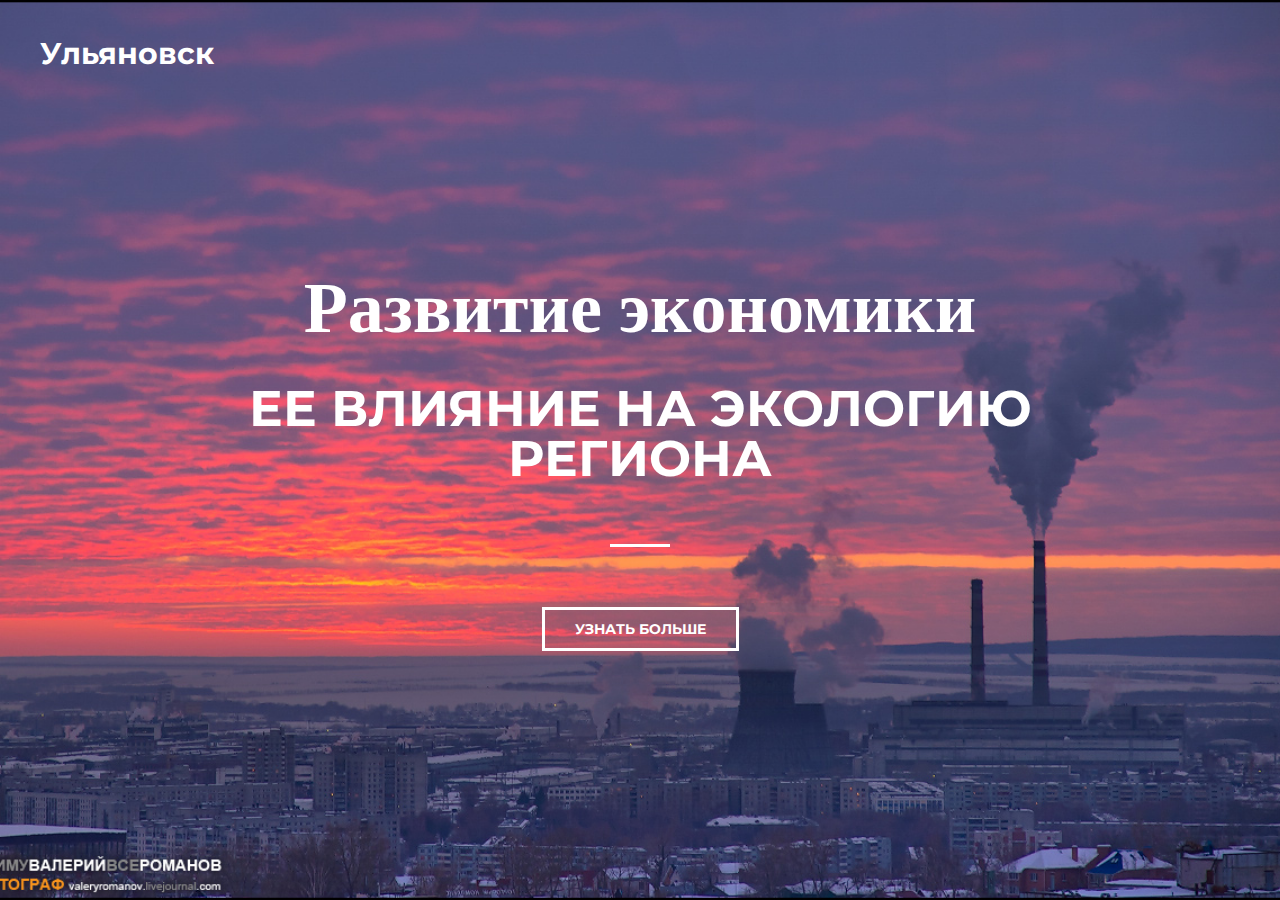
<file: index.html>
<!DOCTYPE html>
<html>
    <head>
        <meta charset="UTF-8">
        <link rel="stylesheet" href="css/style.css">
        <link href="https://fonts.googleapis.com/css?family=Kaushan+Script|Montserrat:400,700&amp;subset=cyrillic-ext" rel="stylesheet">
        <title>Развитие экономики и ее влияние на экологическое состояние нашего региона</title>
    </head>
    
    <body>
        <header class="header">
    <div class="container">
        <div class="header__inner">
            <div class="header__logo">Ульяновск</div>
        </div>
    </div>
</header>


<div class="intro">
    <div class="container">
        <div class="intro__inner">
            <h2 class="intro__suptitle">Развитие экономики</h2>
            <h1 class="intro__title">Ее влияние на экологию региона</h1>

            <a class="btn" href="information.html">Узнать больше</a>
        </div>
    </div>

    
</div>

        
    </body>
    
</html>
</file>
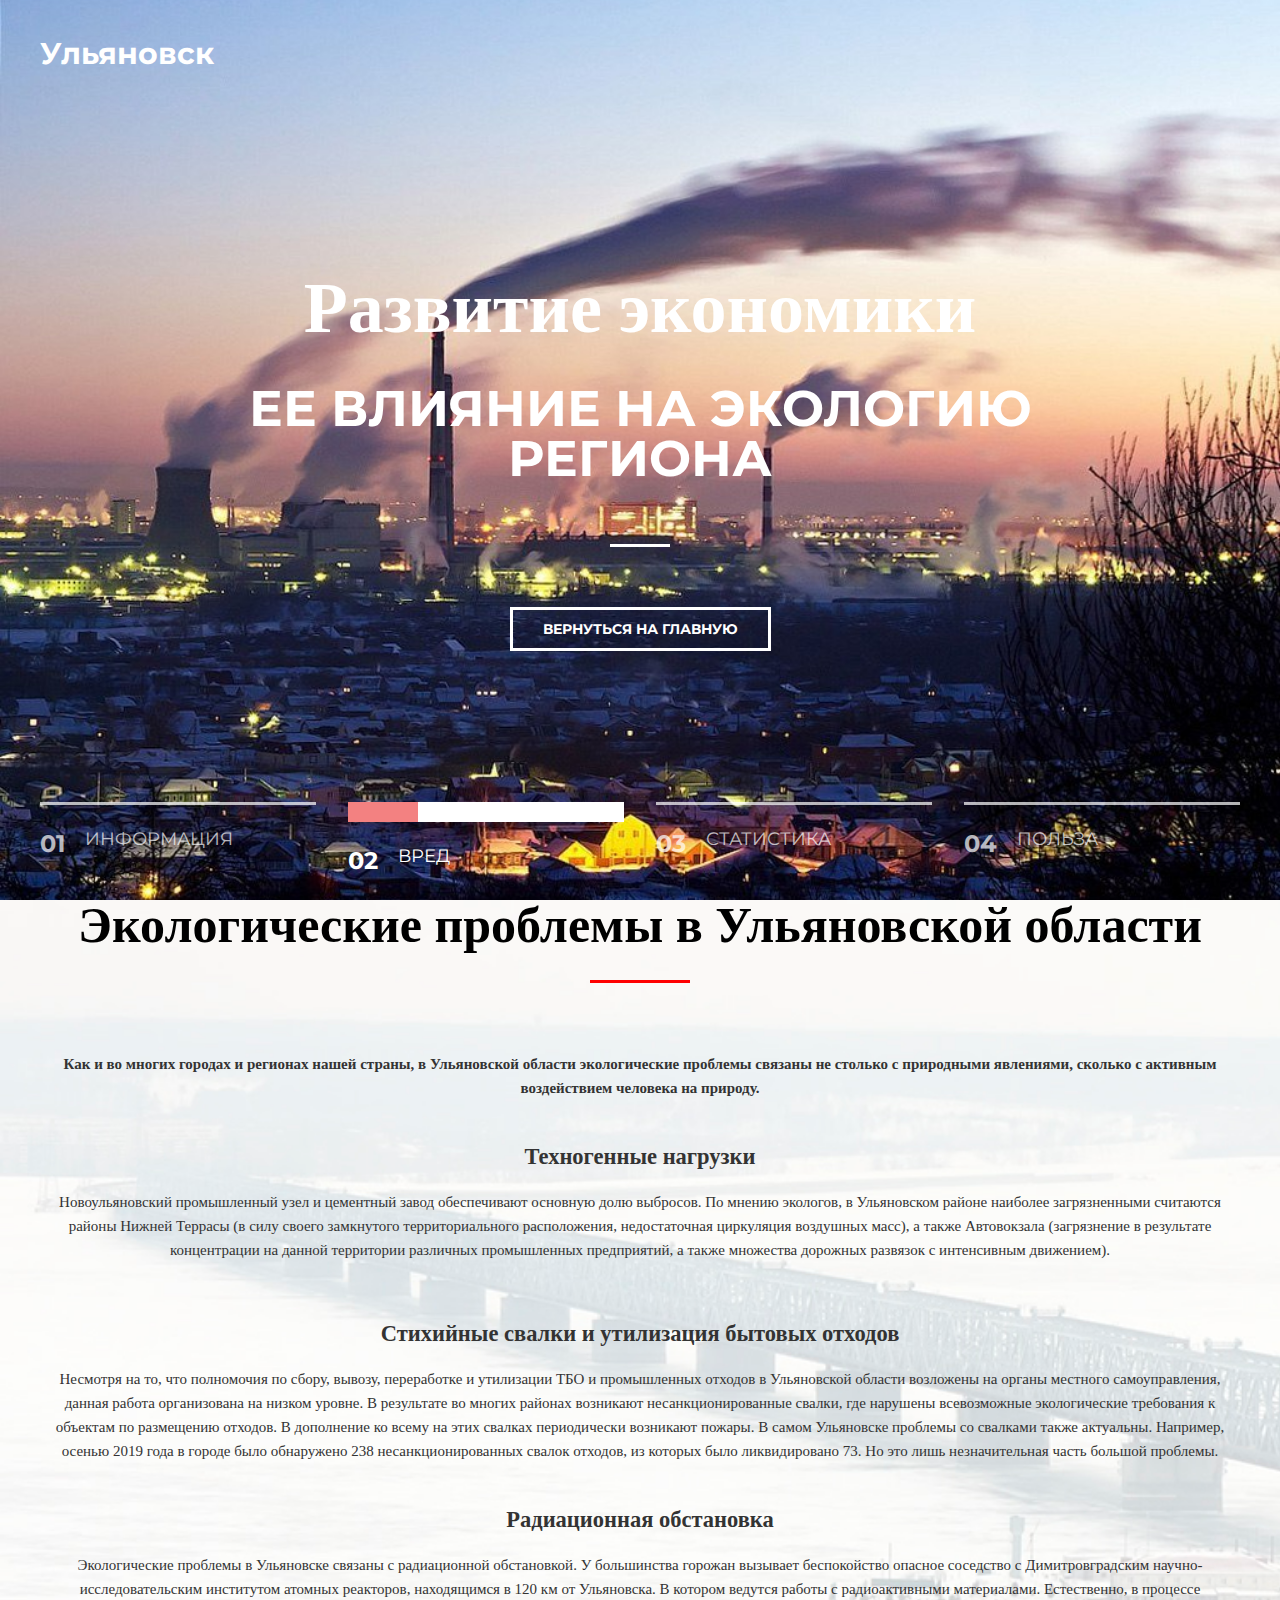
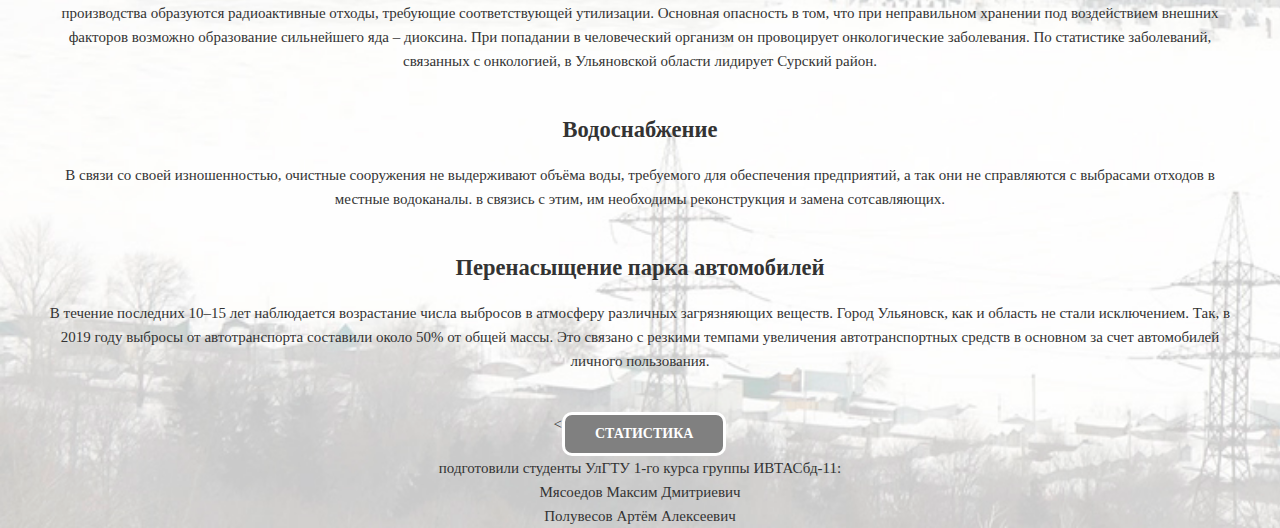
<file: damage.html>
<!DOCTYPE html>
<html>
    <head>
        <meta charset="UTF-8">
        <link rel="shortcut icon" href="images/tree.ico" type="image/x-icon">
        <link rel="stylesheet" href="css/style.css">
        <link href="https://fonts.googleapis.com/css?family=Kaushan+Script|Montserrat:400,700&amp;subset=cyrillic-ext" rel="stylesheet">
        <title>Развитие экономики и ее влияние на экологическое состояние нашего региона</title>
    </head>
    
    <body>
        <header class="header">
    <div class="container">
        <div class="header__inner">
            <div class="header__logo">Ульяновск</div>
        </div>
    </div>
</header>


<div class="intro_dam">
    <div class="container">
        <div class="intro__inner">
            <h2 class="intro__suptitle">Развитие экономики</h2>
            <h1 class="intro__title">Ее влияние на экологию региона</h1>

            <a class="btn" href="index.html">Вернуться на главную</a>
        </div>
    </div>

    <div class="slider">
        <div class="container">
            <div class="slider__inner">
                <div class="slider__item">
                    <span class="slider__num">01</span>
                    <a class="nav__link" href = "information.html">информация</a>
                </div>
                <div class="slider__item active">
                    <span class="slider__num">02</span>
                    <a class="nav__link" href = "damage.html">вред</a>
                </div>
                <div class="slider__item">
                    <span class="slider__num">03</span>
                    <a class="nav__link" href = "statistics.html">статистика</a>
                </div>
                <div class="slider__item">
                    <span class="slider__num">04</span>
                    <a class="nav__link" href = "advantage.html">польза</a>
                </div>
            </div>
        </div>
    </div>
</div>
        

        <div class="back">
            <div class="container">
            <h1 class="back__title">Экологические проблемы в Ульяновской области</h1><br>
                
            <div class="centkontainer"><p><b>Как и во многих городах и регионах нашей страны, в Ульяновской области экологические проблемы связаны не столько с природными явлениями, сколько с активным воздействием человека на природу.</b></p><br>
                
                <h2>Техногенные нагрузки</h2>

                <p>Новоульяновский промышленный узел и цементный завод обеспечивают основную долю выбросов. По мнению экологов, в Ульяновском районе наиболее загрязненными считаются районы Нижней Террасы  (в силу своего замкнутого территориального расположения, недостаточная циркуляция воздушных масс), а также Автовокзала (загрязнение в результате концентрации на данной территории различных промышленных предприятий, а также множества дорожных развязок с интенсивным движением).<p><br>

                <h2>Стихийные свалки и утилизация бытовых отходов</h2>
                
                <p>Несмотря на то, что полномочия по сбору, вывозу, переработке и утилизации ТБО и промышленных отходов в Ульяновской области возложены на органы местного самоуправления, данная работа  организована на низком уровне.

                В результате во многих районах возникают несанкционированные свалки, где нарушены всевозможные экологические требования к объектам по  размещению отходов. В дополнение ко всему на этих свалках периодически возникают пожары.

                В самом Ульяновске проблемы со свалками также актуальны. Например, осенью 2019 года в городе было обнаружено 238 несанкционированных свалок отходов, из которых было ликвидировано 73. Но это лишь незначительная часть большой проблемы.</p><br>

                <h2>Радиационная обстановка</h2>
                
                <p>Экологические проблемы в Ульяновске связаны с радиационной обстановкой. У большинства горожан вызывает беспокойство  опасное соседство с Димитровградским научно-исследовательским институтом атомных реакторов, находящимся в 120 км от Ульяновска. В котором ведутся работы с радиоактивными материалами.

                Естественно, в процессе производства образуются радиоактивные отходы, требующие соответствующей утилизации. Основная опасность в том, что при неправильном хранении под воздействием внешних факторов возможно образование сильнейшего яда – диоксина.

                При попадании в человеческий организм он провоцирует онкологические заболевания. По статистике заболеваний, связанных с онкологией, в Ульяновской области лидирует Сурский район.</p><br>
                


                <h2>Водоснабжение</h2>
                
                <p>В связи со своей изношенностью, очистные сооружения не выдерживают объёма воды, требуемого для обеспечения предприятий, а так они не справляются с выбрасами отходов в местные водоканалы. в связись с этим, им необходимы реконструкция и замена сотсавляющих.</p><br>
                
                <h2>Перенасыщение парка автомобилей</h2>
                
                <p>В течение последних 10–15 лет наблюдается возрастание числа выбросов в атмосферу различных загрязняющих веществ. Город Ульяновск, как и область не стали исключением. Так, в 2019 году выбросы от автотранспорта составили около 50% от общей массы. Это связано с резкими темпами увеличения автотранспортных средств в основном за счет автомобилей личного пользования.</p><br>
                
                <<a class="btn_2" href="statistics.html">статистика</a>
                
                <div>подготовили студенты УлГТУ 1-го курса группы ИВТАСбд-11:<br>
                    Мясоедов Максим Дмитриевич<br>
                    Полувесов Артём Алексеевич<br>
                </div>
            </div>
            
            </div>
        </div>

        
    </body>
    
</html>
</file>
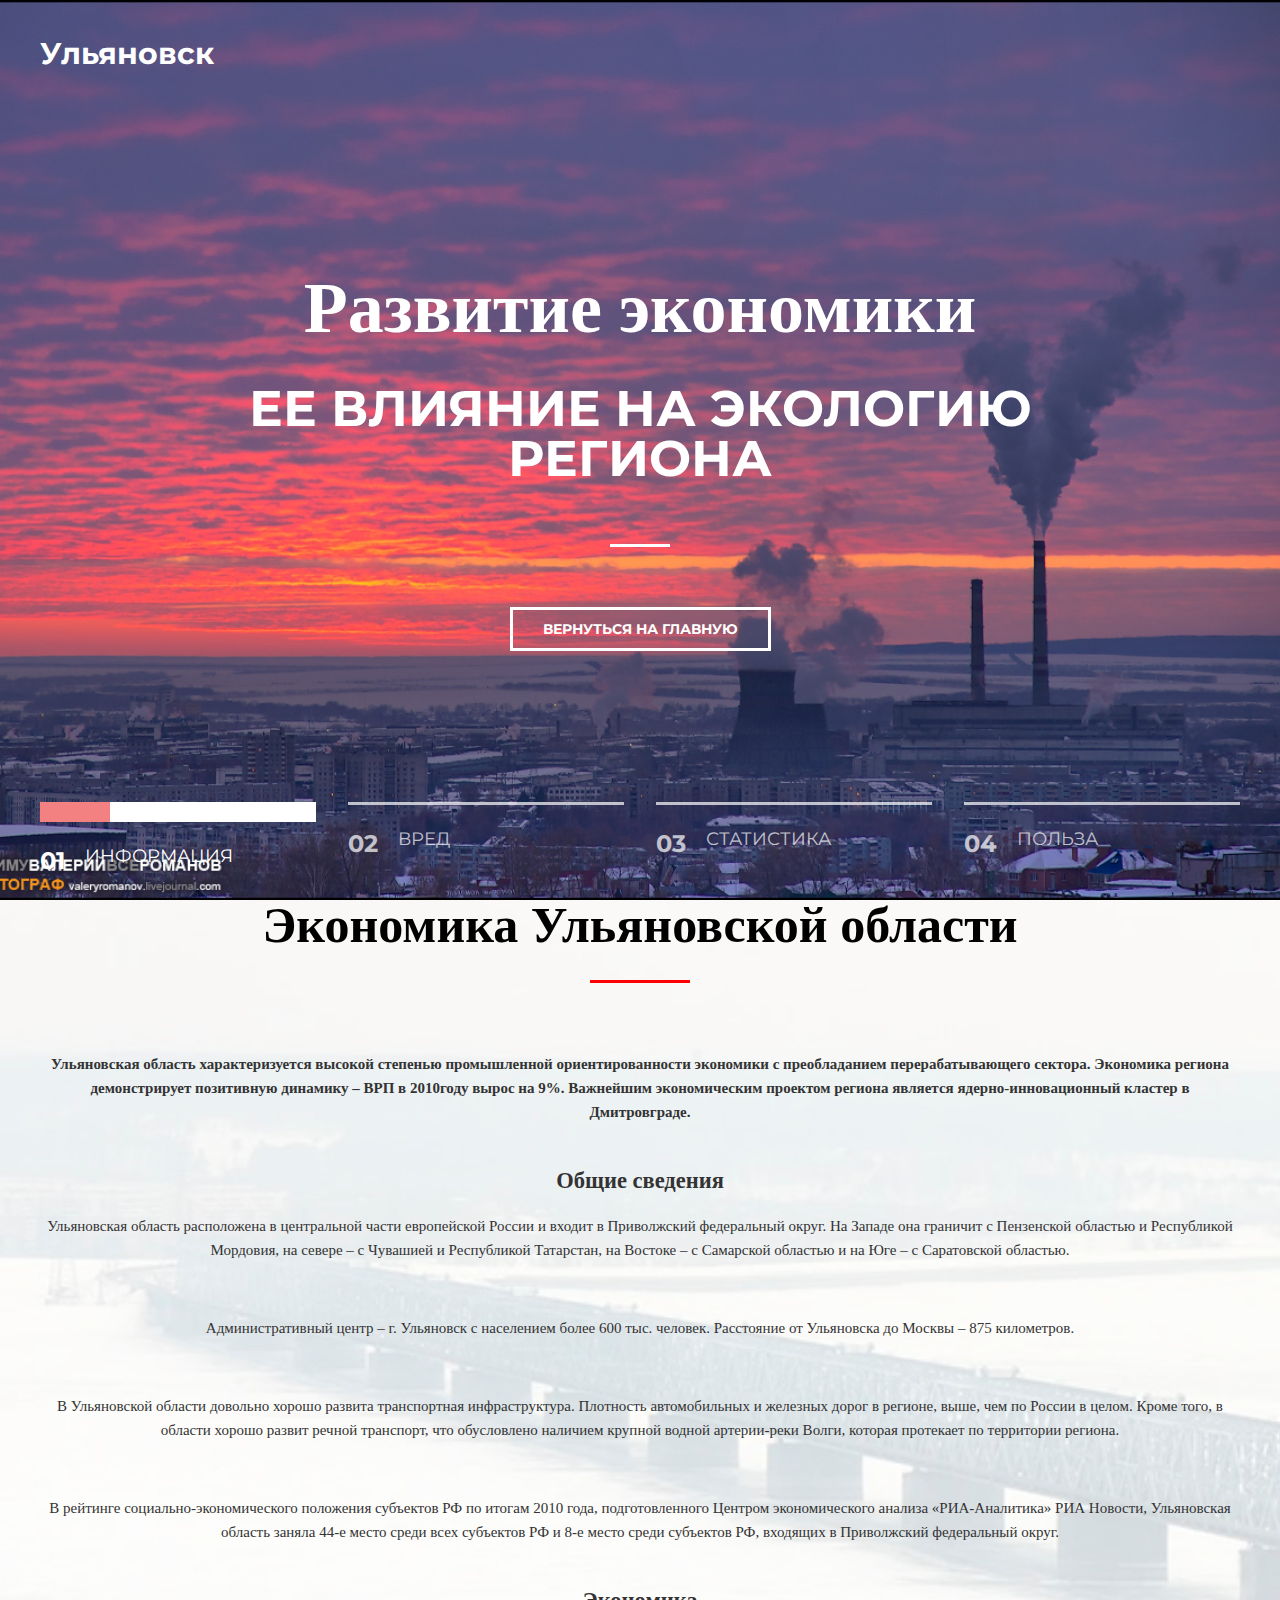
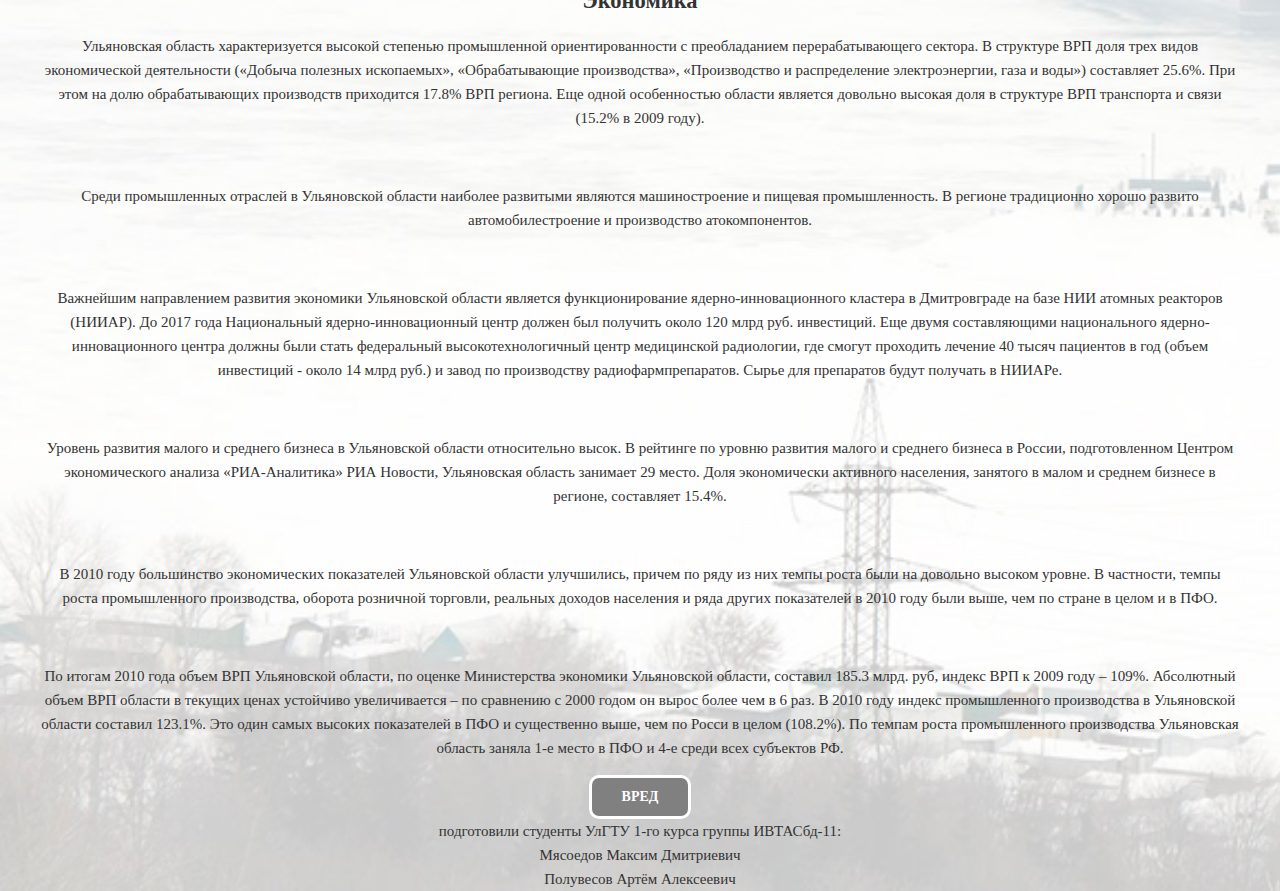
<file: information.html>
<!DOCTYPE html>
<html>
    <head>
        <meta charset="UTF-8">
        <link rel="stylesheet" href="css/style.css">
        <link href="https://fonts.googleapis.com/css?family=Kaushan+Script|Montserrat:400,700&amp;subset=cyrillic-ext" rel="stylesheet">
        <title>Развитие экономики и ее влияние на экологическое состояние нашего региона</title>
    </head>
    
    <body>
        <header class="header">
    <div class="container">
        <div class="header__inner">
            <div class="header__logo">Ульяновск</div>
        </div>
    </div>
</header>


<div class="intro">
    <div class="container">
        <div class="intro__inner">
            <h2 class="intro__suptitle">Развитие экономики</h2>
            <h1 class="intro__title">Ее влияние на экологию региона</h1>

            <a class="btn" href="index.html">Вернуться на главную</a>
        </div>
    </div>

    <div class="slider">
        <div class="container">
            <div class="slider__inner">
                <div class="slider__item active">
                    <span class="slider__num">01</span>
                    <a class="nav__link" href = "information.html">информация</a>
                </div>
                <div class="slider__item">
                    <span class="slider__num">02</span>
                    <a class="nav__link" href = "damage.html">вред</a>
                </div>
                <div class="slider__item">
                    <span class="slider__num">03</span>
                    <a class="nav__link" href = "statistics.html">статистика</a>
                </div>
                <div class="slider__item">
                    <span class="slider__num">04</span>
                    <a class="nav__link" href = "advantage.html">польза</a>
                </div>
            </div>
        </div>
    </div>
</div>
        

        <div class="back">
            <div class="container">
            <h1 class="back__title">Экономика Ульяновской области</h1><br>
                
            <div class="centkontainer"><p><b>Ульяновская область характеризуется высокой степенью промышленной ориентированности экономики с преобладанием перерабатывающего сектора. Экономика региона демонстрирует позитивную динамику – ВРП в 2010году вырос на 9%. Важнейшим экономическим проектом региона является ядерно-инновационный кластер в Дмитровграде.</b></p><br>
                
                <h2>Общие сведения</h2>

                <p>Ульяновская область расположена в центральной части европейской России и входит в Приволжский федеральный округ. На Западе она граничит с Пензенской областью и Республикой Мордовия, на севере – с Чувашией и Республикой Татарстан, на Востоке – с Самарской областью и на Юге – с Саратовской областью.<p><br>

                <p>Административный центр – г. Ульяновск с населением более 600 тыс. человек. Расстояние от Ульяновска до Москвы – 875 километров.</p><br>

                <p>В Ульяновской области довольно хорошо развита транспортная инфраструктура. Плотность автомобильных и железных дорог в регионе, выше, чем по России в целом. Кроме того, в области хорошо развит речной транспорт, что обусловлено наличием крупной водной артерии-реки Волги, которая протекает по территории региона.</p><br>

                <p>В рейтинге социально-экономического положения субъектов РФ по итогам 2010 года, подготовленного Центром экономического анализа «РИА-Аналитика» РИА Новости, Ульяновская область заняла 44-е место среди всех субъектов РФ и 8-е место среди субъектов РФ, входящих в Приволжский федеральный округ.</p><br>
                
                <center><script type="text/javascript" charset="utf-8" async src="https://api-maps.yandex.ru/services/constructor/1.0/js/?um=constructor%3A6f48a0349742cc1d84fbe7fed1936d27ebd89a0205c48e484a41f3b4aed56a13&amp;width=500&amp;height=400&amp;lang=ru_RU&amp;scroll=true"></script></center>
                
                <h2><b>Экономика</b></h2>

                <p>Ульяновская область характеризуется высокой степенью промышленной ориентированности с преобладанием перерабатывающего сектора. В структуре ВРП доля трех видов экономической деятельности («Добыча полезных ископаемых», «Обрабатывающие производства», «Производство и распределение электроэнергии, газа и воды») составляет 25.6%. При этом на долю обрабатывающих производств приходится 17.8% ВРП региона. Еще одной особенностью области является довольно высокая доля в структуре ВРП транспорта и связи (15.2% в 2009 году).</p><br>

                <p>Среди промышленных отраслей в Ульяновской области наиболее развитыми являются машиностроение и пищевая промышленность. В регионе традиционно хорошо развито автомобилестроение и производство атокомпонентов.</p><br>

                <p>Важнейшим направлением развития экономики Ульяновской области является функционирование ядерно-инновационного кластера в Дмитровграде на базе НИИ атомных реакторов (НИИАР). До 2017 года Национальный ядерно-инновационный центр должен был получить около 120 млрд руб. инвестиций. Еще двумя составляющими национального ядерно-инновационного центра должны были стать федеральный высокотехнологичный центр медицинской радиологии, где смогут проходить лечение 40 тысяч пациентов в год (объем инвестиций - около 14 млрд руб.) и завод по производству радиофармпрепаратов. Сырье для препаратов будут получать в НИИАРе.</p><br>

                <p>Уровень развития малого и среднего бизнеса в Ульяновской области относительно высок. В рейтинге по уровню развития малого и среднего бизнеса в России, подготовленном Центром экономического анализа «РИА-Аналитика» РИА Новости, Ульяновская область занимает 29 место. Доля экономически активного населения, занятого в малом и среднем бизнесе в регионе, составляет 15.4%.</p><br>

                <p>В 2010 году большинство экономических показателей Ульяновской области улучшились, причем по ряду из них темпы роста были на довольно высоком уровне. В частности, темпы роста промышленного производства, оборота розничной торговли, реальных доходов населения и ряда других показателей в 2010 году были выше, чем по стране в целом и в ПФО.</p><br>

                <p>По итогам 2010 года объем ВРП Ульяновской области, по оценке Министерства экономики Ульяновской области, составил 185.3 млрд. руб, индекс ВРП к 2009 году – 109%. Абсолютный объем ВРП области в текущих ценах устойчиво увеличивается – по сравнению с 2000 годом он вырос более чем в 6 раз. В 2010 году индекс промышленного производства в Ульяновской области составил 123.1%. Это один самых высоких показателей в ПФО и существенно выше, чем по Росси в целом (108.2%). По темпам роста промышленного производства Ульяновская область заняла 1-е место в ПФО и 4-е среди всех субъектов РФ.</p>
                <a class="btn_2" href="damage.html">вред</a>
                
                <div>подготовили студенты УлГТУ 1-го курса группы ИВТАСбд-11:<br>
                    Мясоедов Максим Дмитриевич<br>
                    Полувесов Артём Алексеевич<br>
                </div>
            </div>
            
            </div>
        </div>

        
    </body>
    
</html>
</file>
<file: css/style.css>
body {
    margin: 0;
    font-family: 'Montserrat', sans-serif;

    font-size: 15px;
    line-height: 1.6;
    color: #333;
}

*,
*:before,
*:after {
    box-sizing: border-box;
}

h1, h2, h3, h4, h5, h6 {
    margin: 0;
}


/* Container */
.container {
    width: 100%;
    max-width: 1200px;
    margin: 0 auto;
}



/* Intro */
.intro {
    display: flex;
    flex-direction: column;
    justify-content: center;
    width: 100%;
    height: 100vh;

    background: url("../images/ulsk6.jpg") center no-repeat;
    -webkit-background-size: cover;
    background-size: cover;
}

.intro_adv {
    display: flex;
    flex-direction: column;
    justify-content: center;
    width: 100%;
    height: 100vh;

    background: url("../images/veter2.jpg") center no-repeat;
    -webkit-background-size: cover;
    background-size: cover;
}

.intro_dam {
    display: flex;
    flex-direction: column;
    justify-content: center;
    width: 100%;
    height: 100vh;

    background: url("../images/ulsk5.jpg") center no-repeat;
    -webkit-background-size: cover;
    background-size: cover;
}

.intro_stat {
    display: flex;
    flex-direction: column;
    justify-content: center;
    width: 100%;
    height: 100vh;

    background: url("../images/ulsk2.jpg") center no-repeat;
    -webkit-background-size: cover;
    background-size: cover;
}

.intro__inner {
    width: 100%;
    max-width: 880px;
    margin: 0 auto;

    text-align: center;
}

.intro__title {
    color: #fff;
    font-size: 50px;
    font-weight: 700;
    text-transform: uppercase;
    line-height: 1;
}

.intro__title:after {
    content: "";
    display: block;
    width: 60px;
    height: 3px;
    margin: 60px auto;

    background-color: #fff;
}

.intro__suptitle {
    margin-bottom: 20px;

    font-family: 'Kaushan Script', cursive;
    font-size: 72px;
    color: #fff;
}


/* Header */
.header {
    width: 100%;
    padding-top: 30px;

    position: absolute;
    top: 0;
    left: 0;
    right: 0;
    z-index: 1000;
}

.header__inner {
    display: flex;
    justify-content: space-between;
    align-items: center;
}

.header__logo {
    font-size: 30px;
    font-weight: 700;
    color: #fff;
}


/* Nav */
.nav {
    font-size: 14px;
    text-transform: uppercase;
}

.nav__link {
    display: inline-block;
    vertical-align: top;
    margin: 0 15px;
    position: relative;

    color: #fff;
    text-decoration: none;

    transition: color .1s linear;
}

.nav__link:after {
    content: "";
    display: block;
    width: 100%;
    height: 3px;

    background-color: #fce38a;
    opacity: 0;

    position: absolute;
    top: 100%;
    left: 0;
    z-index: 1;

    transition: opacity .1s linear;
}

.nav__link:hover {
    color: #fce38a;
}

.nav__link:hover:after,
.nav__link.active:after {
    opacity: 1;
}

.nav__link.active {
    color: #fce38a;
}


/* Button */
.btn {
    display: inline-block;
    vertical-align: top;
    padding: 8px 30px;

    border: 3px solid #fff;

    font-size: 14px;
    font-weight: 700;
    color: #fff;
    text-transform: uppercase;
    text-decoration: none;

    transition: background .1s linear, color .1s linear;
}

.btn:hover {
    background-color: #fff;
    color: #333;
}

.btn_2 {
    display: inline-block;
    vertical-align: top;
    padding: 8px 30px;

    border: 3px solid white;
    border-radius: 10px;
    background-color: grey;

    font-size: 14px;
    font-weight: 700;
    color: #fff;
    text-transform: uppercase;
    text-decoration: none;

    transition: background .1s linear, color .1s linear;
}

.btn_2:hover {
    background-color: black;
    color: white;
}




/* Slider */
.slider {
    width: 100%;

    position: absolute;
    bottom: 0;
    left: 0;
    z-index: 1;
}

.slider__inner {
    display: flex;
    justify-content: space-between;
}

.slider__item {
    width: 23%;
    padding: 20px 0;
    position: relative;

    border-top: 3px solid #fff;
    opacity: .7;

    font-size: 18px;
    color: #fff;
    text-transform: uppercase;
}

.slider__item.active {
    opacity: 1;
    border-top: 20px solid #fff;
}

.slider__item.active:before {
    content: "";
    display: block;
    width: 70px;
    height: 20px;

    background-color: #f38181;

    position: absolute;
    top: -20px;
    left: 0;
    z-index: 1;
}

.slider__num {
    font-size: 24px;
    font-weight: 700;
}

.back {
    height: auto;
    width: 100%;
    font-size: 15px;
    background: url("../images/bridge22.jpg");
    -webkit-background-size: cover;
    background-size: cover;
}

.back__title {
    font-family: 'Gabriola';
    text-align: center;
    color: black;
    font-size: 50px;
    /*font-weight: 700;*/
    line-height: 1;
}

.back__title:after {
    content: "";
    display: block;
    width: 100px;
    height: 3px;
    margin: 30px auto;

    background-color: red;
}

.centkontainer {
    text-align: center;
    font-family: 'Times New Roman';
}

.adv_cont {
    text-align: center;
    font-family: 'Times New Roman';
    text-decoration-style: solid;
    font-size: 20px;
}

.text_left {
    text-align: left;
}

.h2_class {
    font-size: 25px;
    text-decoration: underline;
    text-align: center;
}

.decoration {
    width: 100%;
    height: auto;
    border-radius: 14px;
    border: 2px;
    background-color: bisque;
    text-align: left;
    font-size: 14px;
    z-index: 3;
}

.box_decor {
    width:80%;
    margin-left: 10%;
    margin-right: 10%;
    height:auto;
    border-bottom: 3px;
    border-bottom-color: black;
    border-radius: 15px;
    background-color:white;
    z-index: 2;
}

.back {
    height: auto;
    width: 100%;
    font-size: 15px;
    background: url("../images/bridge22.jpg");
    -webkit-background-size: cover;
    background-size: cover;
}

.back__title {
    font-family: 'Gabriola';
    text-align: center;
    color: black;
    font-size: 50px;
    /*font-weight: 700;*/
    line-height: 1;
}

.back__title:after {
    content: "";
    display: block;
    width: 100px;
    height: 3px;
    margin: 30px auto;

    background-color: red;
}


.im {
    border-radius: 10px;
}

.a_point {
    text-decoration-color: blue;
    pointer-events:none;
}

.a_point:hover {
    color: red;
}


.demo_2 {
    max-width: 960px;
    mask: linear-gradient(90deg, rgba(255, 255, 255, 0) 0%, #ffffff 25%, #ffffff 75%, rgba(255, 255, 255, 0) 100%);
    margin: 0 auto;
    padding: 50px 0;
    
    text-align: center;
    background: linear-gradient(90deg, rgba(255, 248, 220, 0.9) 0%, rgba(255, 248, 220, 0.9) 25%, rgba(255, 248, 220, 0.9) 75%, rgba(255, 248, 220, 0.9) 100%);
    width: 100%;
    box-shadow: 0 0 25px rgba(0, 0, 0, 0.1), inset 0 0 1px rgba(255, 255, 255, 0.6);
    border-radius: 10px 10px 10px 10px;
    
    display: inline-block;
    
    padding: 20px;
    font-family: 'Trade Winds', cursive;
    color: rgba(0, 0, 0, 1);
    text-shadow: 1px 1px 1px rgba(255, 255, 255, 1);
    font-size: 25px;
    text-decoration: none;
    display: block;
}


.wrapper {
    display: inline-block;
    max-width: 860px;
    max-height: 1000px;
    width: 100%;
    height: 100%;
    margin-top: 50px;
    margin-left: 55px;
    margin-right: 50px;
}

#left, #right, #main {
    height: 100%;
    float: left;
}



#main {
    max-width: 700px;
    max-height: 500px;
    width: 100%;
    height: 100%;
    background: gray;
    margin: 0px 0px 0px 0px;
}


#left, #right {
    width: 50px;
    margin-top: 225px;
}

#mainImg {
    height: 100%;
}

#main div {
    height: 100%;
    float: left;
    width: 100%;
}
</file>
